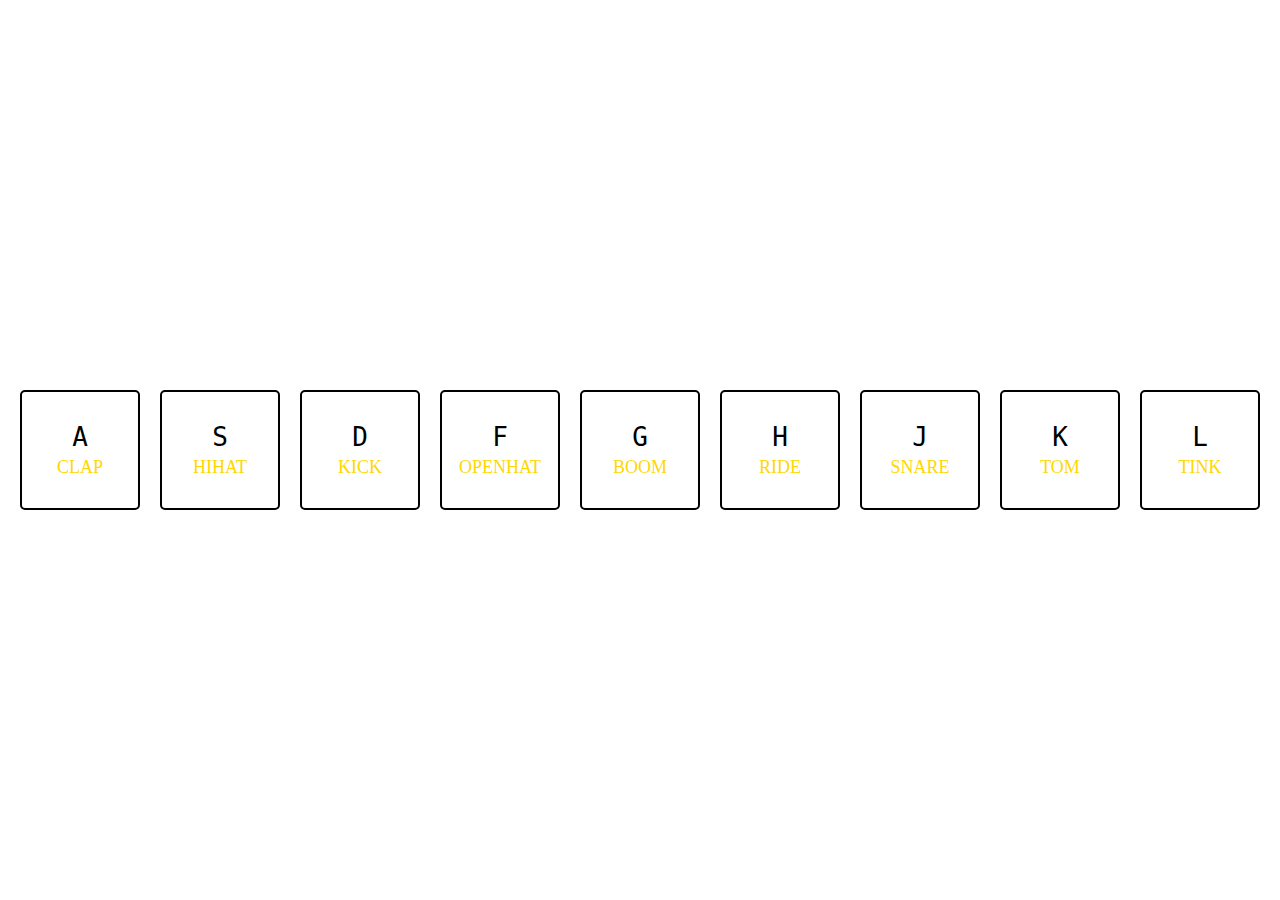
<file: index.html>
<!DOCTYPE html>
<html lang="en">
    <head>
        <meta charset="UTF-8">
        <meta name="viewport" content="width=device-width, initial-scale=1.0">
        <title>Drum Kit</title>
        <link rel="stylesheet" href="style.css">
    </head>
    <body>

        <div class="keys-container">
            <div class="key-box" data-key="a">
                <kbd >A</kbd>
                <span>CLAP</span>
            </div>
            <div class="key-box" data-key="s">
                <kbd >S</kbd>
                <span>HIHAT</span>
            </div>
            <div class="key-box" data-key="d">
                <kbd >D</kbd>
                <span>KICK</span>
            </div>
            <div class="key-box" data-key="f">
                <kbd >F</kbd>
                <span>OPENHAT</span>
            </div>
            <div class="key-box" data-key="g">
                <kbd >G</kbd>
                <span>BOOM</span>
            </div>
            <div class="key-box" data-key="h">
                <kbd >H</kbd>
                <span>RIDE</span>
            </div>
            <div class="key-box" data-key="j">
                <kbd >J</kbd>
                <span>SNARE</span>
            </div>
            <div class="key-box" data-key="k">
                <kbd >K</kbd>
                <span>TOM</span>
            </div>
            <div class="key-box" data-key="l">
                <kbd >L</kbd>
                <span>TINK</span>
            </div>
        </div>
        
        <audio class="key-audio" data-key="a" src="sounds/CLAP.mp3"></audio>
        <audio class="key-audio" data-key="s" src="sounds/HIHAT.mp3"></audio>
        <audio class="key-audio" data-key="d" src="sounds/KICK.mp3"></audio>
        <audio class="key-audio" data-key="f" src="sounds/OPENHAT.mp3"></audio>
        <audio class="key-audio" data-key="g" src="sounds/BOOM.mp3"></audio>
        <audio class="key-audio" data-key="h" src="sounds/RIDE.mp3"></audio>
        <audio class="key-audio" data-key="j" src="sounds/SNARE.mp3"></audio>
        <audio class="key-audio" data-key="k" src="sounds/TOM.mp3"></audio>
        <audio class="key-audio" data-key="l" src="sounds/TINK.mp3"></audio>

        <script src="main.js"></script>
    </body>
</html>
</file>
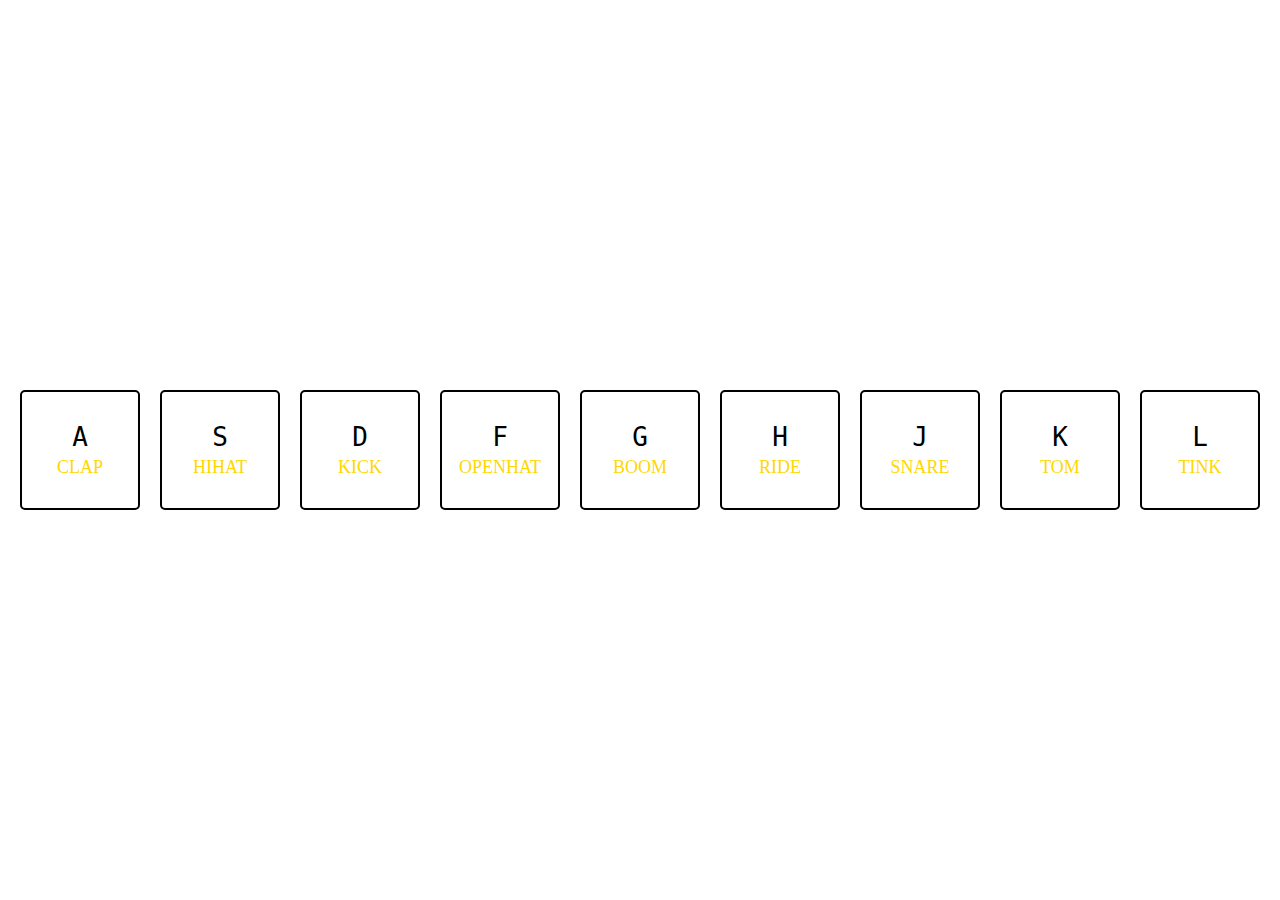
<file: main.html>
<!DOCTYPE html>
<html lang="en">
    <head>
        <meta charset="UTF-8">
        <meta name="viewport" content="width=device-width, initial-scale=1.0">
        <title>Document</title>
        <link rel="stylesheet" href="style.css">
    </head>
    <body>

        <div class="keys-container">
            <div class="key-box" data-key="a">
                <kbd >A</kbd>
                <span>CLAP</span>
            </div>
            <div class="key-box" data-key="s">
                <kbd >S</kbd>
                <span>HIHAT</span>
            </div>
            <div class="key-box" data-key="d">
                <kbd >D</kbd>
                <span>KICK</span>
            </div>
            <div class="key-box" data-key="f">
                <kbd >F</kbd>
                <span>OPENHAT</span>
            </div>
            <div class="key-box" data-key="g">
                <kbd >G</kbd>
                <span>BOOM</span>
            </div>
            <div class="key-box" data-key="h">
                <kbd >H</kbd>
                <span>RIDE</span>
            </div>
            <div class="key-box" data-key="j">
                <kbd >J</kbd>
                <span>SNARE</span>
            </div>
            <div class="key-box" data-key="k">
                <kbd >K</kbd>
                <span>TOM</span>
            </div>
            <div class="key-box" data-key="l">
                <kbd >L</kbd>
                <span>TINK</span>
            </div>
        </div>
        
        <audio class="key-audio" data-key="a" src="sounds/CLAP.mp3"></audio>
        <audio class="key-audio" data-key="s" src="sounds/HIHAT.mp3"></audio>
        <audio class="key-audio" data-key="d" src="sounds/KICK.mp3"></audio>
        <audio class="key-audio" data-key="f" src="sounds/OPENHAT.mp3"></audio>
        <audio class="key-audio" data-key="g" src="sounds/BOOM.mp3"></audio>
        <audio class="key-audio" data-key="h" src="sounds/RIDE.mp3"></audio>
        <audio class="key-audio" data-key="j" src="sounds/SNARE.mp3"></audio>
        <audio class="key-audio" data-key="k" src="sounds/TOM.mp3"></audio>
        <audio class="key-audio" data-key="l" src="sounds/TINK.mp3"></audio>

        <script src="main.js"></script>
    </body>
</html>
</file>
<file: style.css>
.keys-container {
    display: flex;
    flex-direction: row;
    flex: 1;
    gap: 20px;
    position: absolute;
    left: 50%;  top: 50%;
    transform: translate(-50%, -50%);


}

.key-box {
    padding: 10px;
    background-color: transparent;
    border: 2px solid black;
    border-radius: 5px;
    width: 120px;
    height: 120px;
    box-sizing: border-box;
    transition: all 0.07s ease;
    display: flex;
    flex-direction: column;
    justify-content: center;
    align-items: center;

    kbd {
        margin-bottom: 5px;
        color: black;
        font-size: xx-large
    }

    span {
        color: gold;
        font-size: large;
    }
}

.playing {
    scale: 1.02;
    box-shadow: 
    0 0 10px rgba(255, 215, 0, 0.5),
    0 0 20px rgba(255, 215, 0, 0.4),
    0 0 30px rgba(255, 215, 0, 0.3);  
}
</file>
